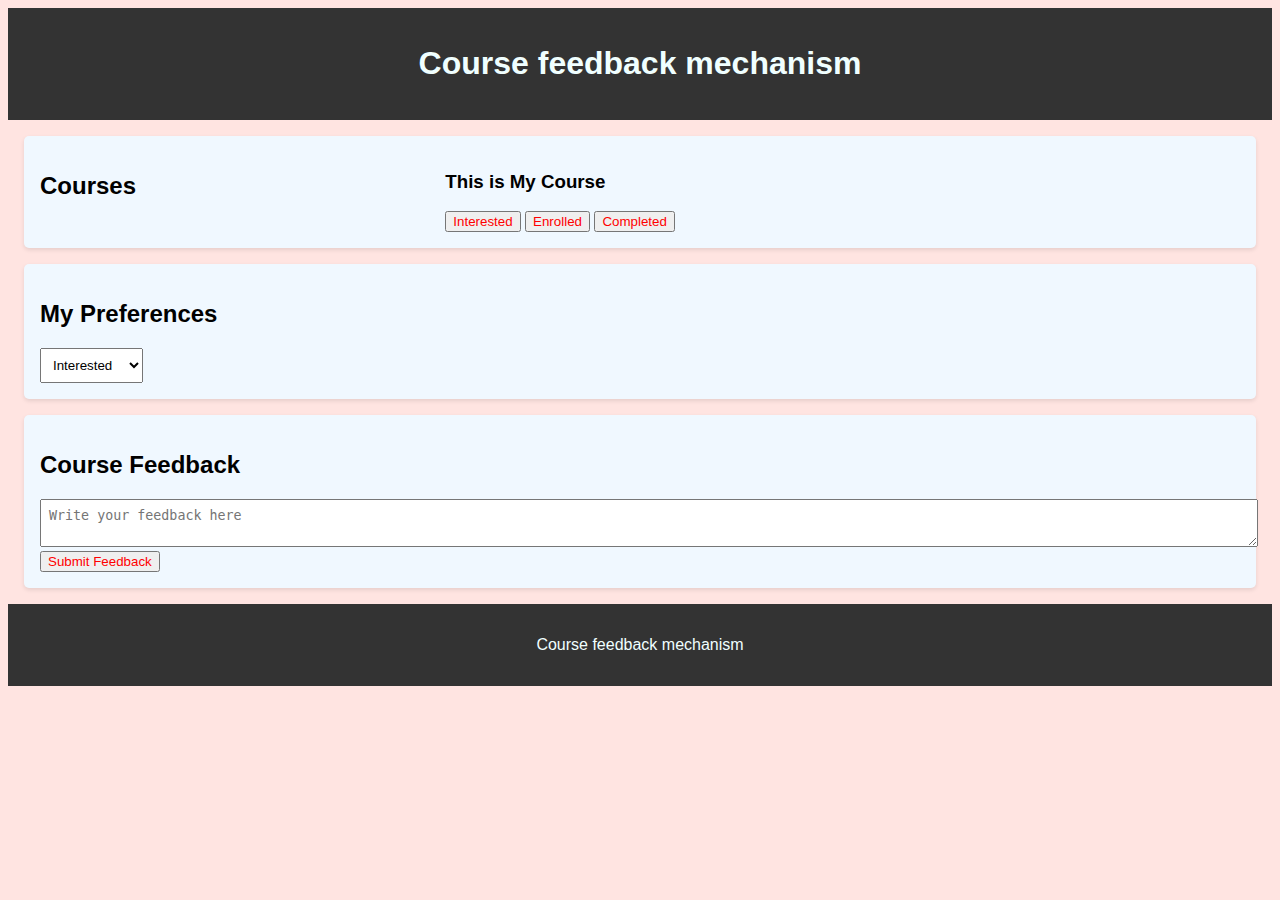
<file: feed.html>
<!DOCTYPE html>
<html lang="en">
<head>
    <meta charset="UTF-8">
    <meta name="viewport" content="width=device-width, initial-scale=1.0">
    <link rel="stylesheet" href="feed.css">
    <title>Course feedback mechanism </title>
</head>
<body>
    <header>
        <h1> Course feedback mechanism </h1>
    </header>
    <section class="courses">
        <h2>Courses</h2>
    </section>
    <section class="preferences">
        <h2>My Preferences</h2>
    </section>
    <section class="feedback">
        <h2>Course Feedback</h2>
    </section>
    <footer>
        <p>Course feedback mechanism </p>
    </footer>
    <script src="feed.js"></script>
</body>
</html>
</file>
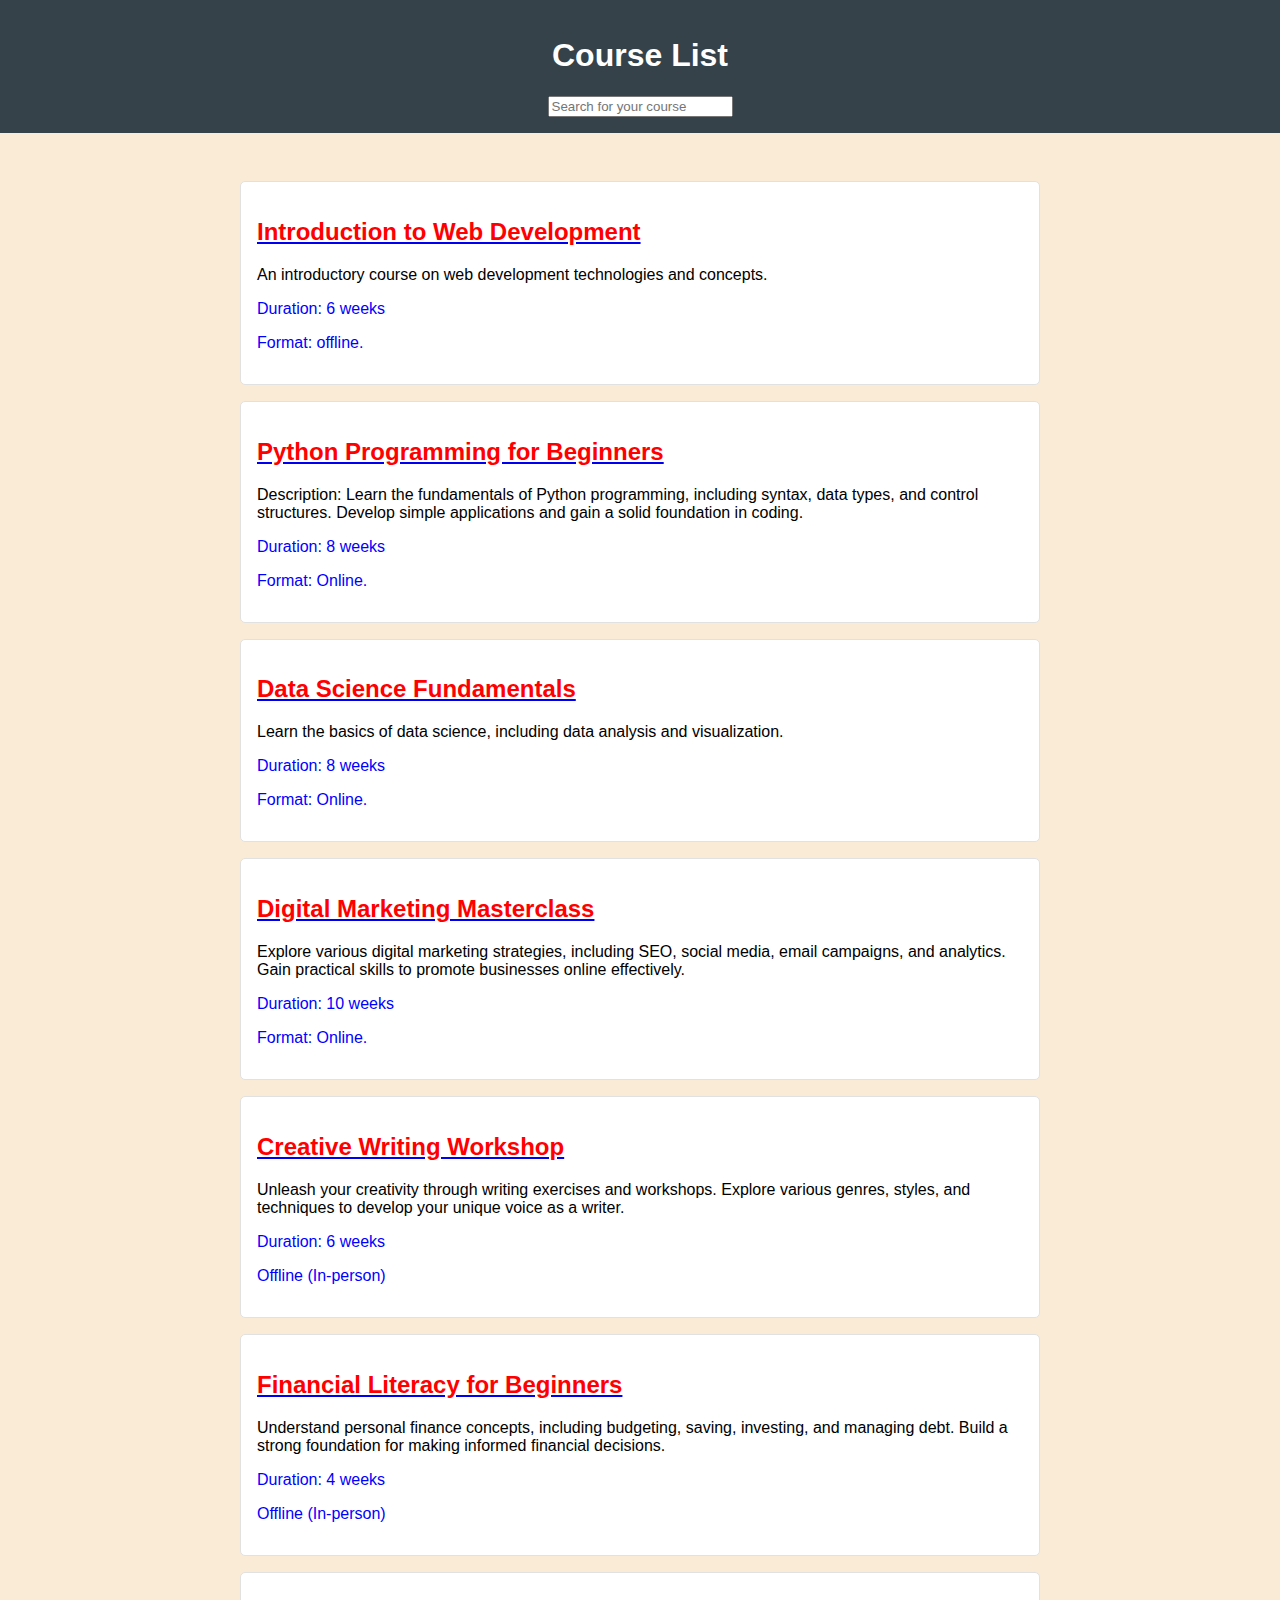
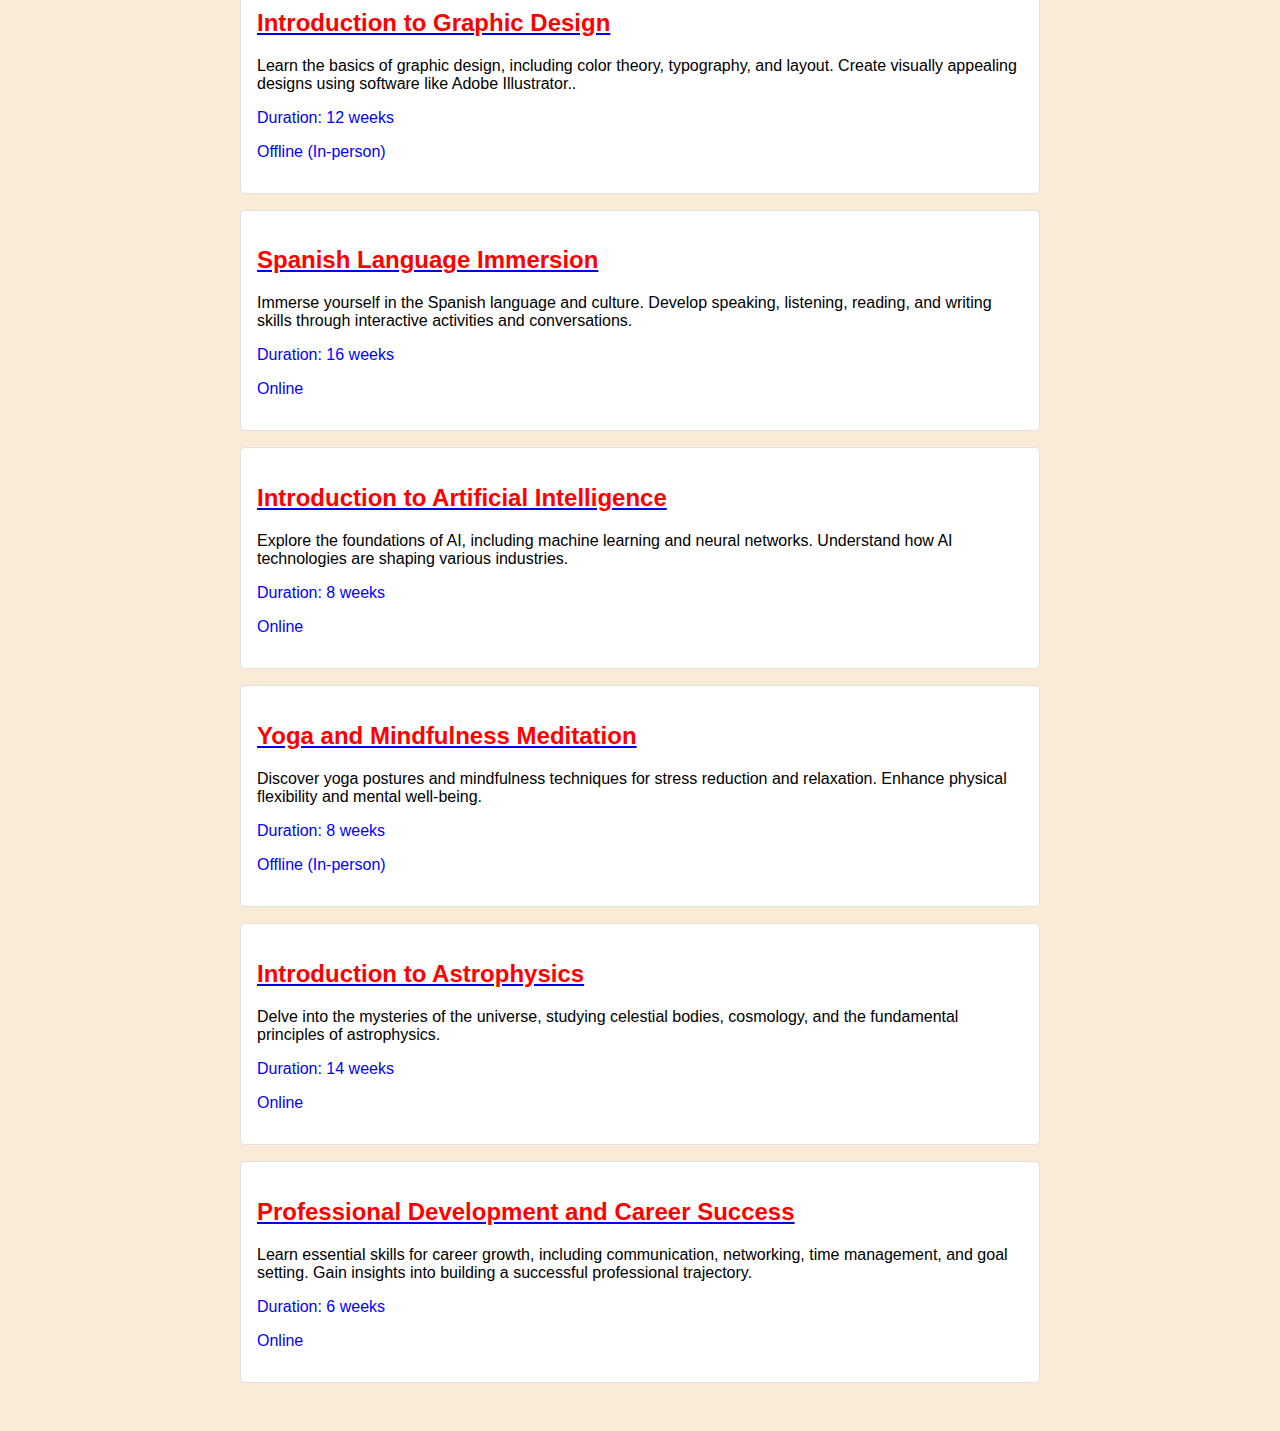
<file: index2.html>
<!DOCTYPE html>
<html lang="en">
<head>
    <meta charset="UTF-8">
    <meta name="viewport" content="width=device-width, initial-scale=1.0">
    <title>Course List</title>
    <style>
        body {
            font-family: Arial, sans-serif;
            margin: 0;
            padding: 0;
            background-color:antiquewhite;
        }
        header {
            background-color: #35424a;
            color: white;
            text-align: center;
            padding: 1em 0;
        }
        .container {
            max-width: 800px;
            margin: 0 auto;
            padding: 2em;
        }
        #course-list {
            list-style: none;
            padding: 0;
        }
        li {
            background-color: #ffffff;
            border: 1px solid #e1e1e1;
            margin-bottom: 1em;
            padding: 1em;
            border-radius: 5px;
        }
        .course h2 {
            margin-top: 0;
        }
        #color{
             color: red;            
        }
        #part{
            color:blue ;
        }
    </style>
</head>
<body>
    <header>
  <h1>Course List</h1>
  <input type="text" id="myInput" onkeyup="myFunction()" placeholder="Search for your course" title="Type in a name">
</header>
<div class="container" >
    <ul id ="course-list">
        <li><a href="#">
            <h2 id="color">Introduction to Web Development</h2></a>
            <p>An introductory course on web development technologies and concepts.</p>
            <p id="part">Duration: 6 weeks</p>
            <p id="part"> Format: offline.</p></p>
        </li>
        <li><a href="#">
            <h2 id="color">Python Programming for Beginners</h2></a>
            <p >Description: Learn the fundamentals of Python programming, including syntax, data types, and control structures. Develop simple applications and gain a solid foundation in coding.
                <p id="part">Duration: 8 weeks</p>
                <p id="part"> Format: Online.</p></p>
            </li>
            <li ><a href="#">
                <h2 id="color">Data Science Fundamentals</h2></a>
                <p>Learn the basics of data science, including data analysis and visualization.</p>
                <p id="part">Duration: 8 weeks</p>
                <p id="part"> Format: Online.</p></p>
            </li>
            <li><a href="#">
                <h2 id="color"> Digital Marketing Masterclass</h2></a>
                <p>Explore various digital marketing strategies, including SEO, social media, email campaigns, and analytics. Gain practical skills to promote businesses online effectively.</p>
                <p id="part">Duration: 10 weeks</p>
                <p id="part"> Format: Online.</p></p>
            </li>
            <li ><a href="#">
                <h2 id="color"> Creative Writing Workshop</h2></a>
                <p>Unleash your creativity through writing exercises and workshops. Explore various genres, styles, and techniques to develop your unique voice as a writer.</p>
                <p id="part">Duration: 6 weeks</p>
                <p id="part"> Offline (In-person)</p></p>
            </li>
            <li ><a href="#">
                <h2 id="color"> Financial Literacy for Beginners</h2></a>
                <p>Understand personal finance concepts, including budgeting, saving, investing, and managing debt. Build a strong foundation for making informed financial decisions.</p>
                <p id="part">Duration: 4 weeks</p>
                <p id="part"> Offline (In-person)</p></p>
            </li>
            <li ><a href="#">
                <h2 id="color">  Introduction to Graphic Design</h2></a>
                <p> Learn the basics of graphic design, including color theory, typography, and layout. Create visually appealing designs using software like Adobe Illustrator..</p>
                <p id="part">Duration: 12 weeks</p>
                <p id="part"> Offline (In-person)</p></p>
            </li>
            <li ><a href="#">
                <h2 id="color">  Spanish Language Immersion</h2></a>
                <p> Immerse yourself in the Spanish language and culture. Develop speaking, listening, reading, and writing skills through interactive activities and conversations.</p>
                <p id="part">Duration: 16 weeks</p>
                <p id="part"> Online</p></p>
            </li>
            <li><a href="#">
                <h2 id="color">   Introduction to Artificial Intelligence</h2></a>
                <p>  Explore the foundations of AI, including machine learning and neural networks. Understand how AI technologies are shaping various industries.</p>
                <p id="part">Duration: 8 weeks</p>
                <p id="part"> Online</p></p>
            </li>
            <li ><a href="#">
                <h2 id="color">  Yoga and Mindfulness Meditation</h2></a>
                <p>  Discover yoga postures and mindfulness techniques for stress reduction and relaxation. Enhance physical flexibility and mental well-being.</p>
                <p id="part">Duration: 8 weeks</p>
                <p id="part"> Offline (In-person)</p></p>
            </li>
            <li><a href="#">
                <h2 id="color">   Introduction to Astrophysics</h2></a>
                <p> Delve into the mysteries of the universe, studying celestial bodies, cosmology, and the fundamental principles of astrophysics.</p>
                <p id="part">Duration: 14 weeks</p>
                <p id="part"> Online</p></p>
            </li>
            <li><a href="#">
                <h2 id="color">    Professional Development and Career Success</h2></a>
                <p> Learn essential skills for career growth, including communication, networking, time management, and goal setting. Gain insights into building a successful professional trajectory.</p>
                <p id="part">Duration: 6 weeks</p>
                <p id="part"> Online</p></p>
            </li>
            <!-- Add more courses as needed -->
        </ul>
        <script>
            function myFunction() {
                var input, filter, ul, li, a, i, txtValue;
                input = document.getElementById("myInput");
                filter = input.value.toUpperCase();
                ul = document.getElementById("course-list");
                li = ul.getElementsByTagName("li");
                for (i = 0; i < li.length; i++) {
                    a = li[i].getElementsByTagName("a")[0];
                    txtValue = a.textContent || a.innerText;
                    if (txtValue.toUpperCase().indexOf(filter) > -1) {
                        li[i].style.display = "";
                    } else {
                        li[i].style.display = "none";
                    }
                }
            }
            </script>
            </div>
</body>
</html>
</file>
<file: feed.css>
body, h1, h2, p {
    margin: 5;
    padding: 5;
}

body {
    font-family: Arial, sans-serif;
    background-color:mistyrose;
}

header, footer {
    background-color: #333;
    color:azure;
    padding: 1rem;
    text-align: center;
}

section {
    padding: 1rem;
    margin: 1rem;
    background-color:aliceblue;
    border-radius: 5px;
    box-shadow: 0 2px 4px rgba(0, 0, 0, 0.1);
}

.courses {
    display: grid;
    grid-template-columns: repeat(auto-fill, minmax(300px, 1fr));
    gap: 1rem;
}

.preferences select {
    padding: 0.5rem;
}

.feedback textarea {
    width: 100%;
    padding: 0.5rem;
}
button{
    color: red;
}
button:hover{
    color: blue;
}
</file>
